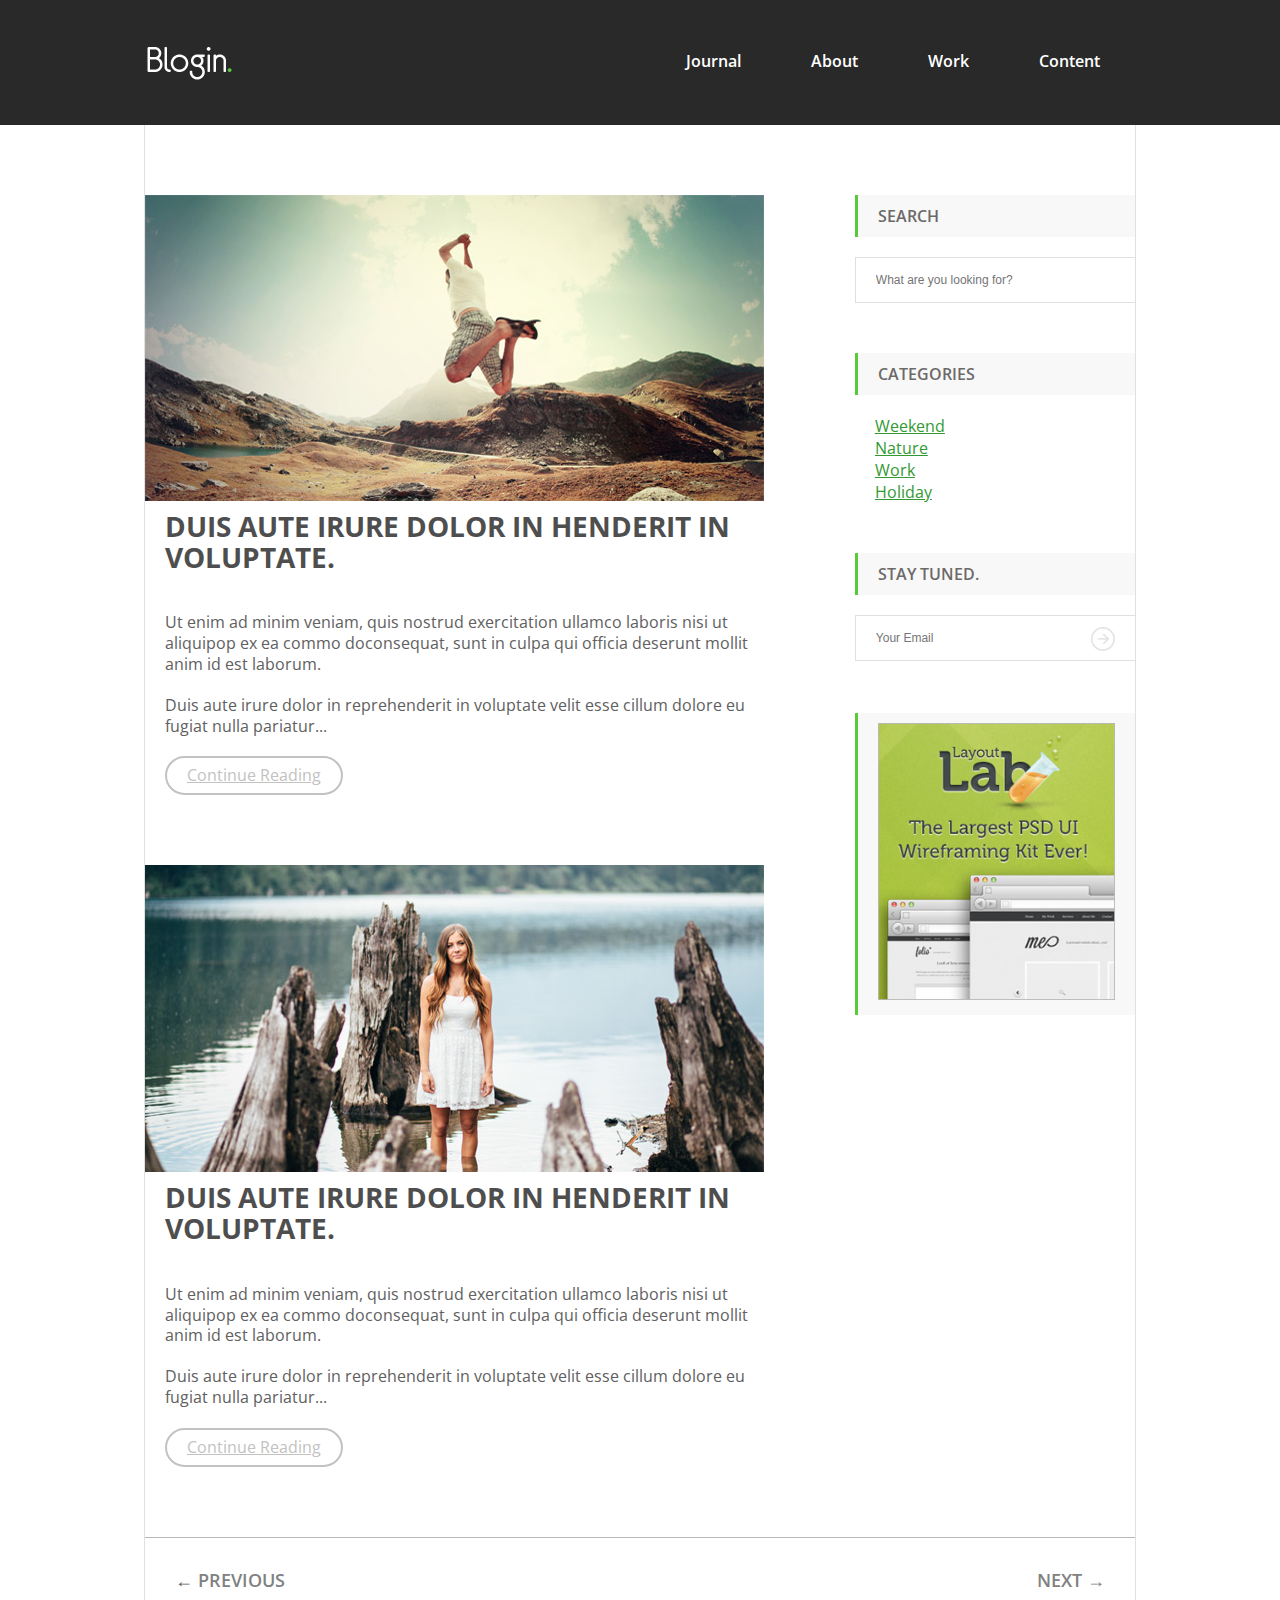
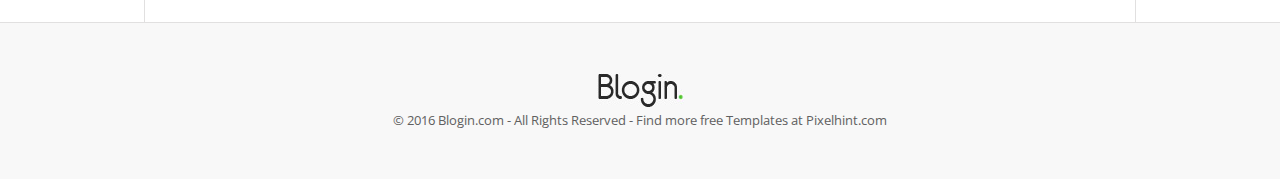
<file: index.html>
<!DOCTYPE html>
<html lang="en">

<head>
    <meta charset="UTF-8">
    <meta http-equiv="X-UA-Compatible" content="IE=edge">
    <meta name="viewport" content="width=, initial-scale=1.0">
    <link rel="stylesheet" type="text/css" href="reset.css">
    <link rel="stylesheet" type="text/css" href="2.css">
    <title>Blog</title>
</head>

<body>
<header>
    <div class="center-block-main">
        <a href="/"><img src="images/logo.jpg" class="logo"></a>
        <nav>
            <ul class="menu">
                <li><a href="#">Journal</a></li>
                <li><a href="#">About</a></li>
                <li><a href="#">Work</a></li>
                <li><a href="#">Content</a></li>
            </ul>
        </nav>
    </div>
</header>
<div class="center-block-main content" >
    <main>
        <article>
            <header>
                <img src="images/img1.jpg" alt="">
            </header>
            <h2> Duis aute irure dolor in henderit in voluptate.</h2>
            <p> Ut enim ad minim veniam, quis nostrud exercitation ullamco laboris nisi ut aliquipop ex ea commo
                doconsequat, sunt in culpa qui officia deserunt mollit anim id est laborum.
            </p>
            <p>Duis aute irure dolor in reprehenderit in voluptate velit esse cillum dolore eu fugiat nulla
                pariatur...
            </p>
            <p> <a href="/" class="more">Continue Reading </a></p>
        </article>
        <article>
            <header>
                <img src="images/img2.jpg" alt="">
            </header>
            <h2>Duis aute irure dolor in henderit in voluptate.</h2>
            <p> Ut enim ad minim veniam, quis nostrud exercitation ullamco laboris nisi ut aliquipop ex ea commo
                doconsequat, sunt in culpa qui officia deserunt mollit anim id est laborum.
            </p>
            <p>Duis aute irure dolor in reprehenderit in voluptate velit esse cillum dolore eu fugiat nulla
                pariatur...
            </p>
            <p> <a href="/" class="more">Continue Reading </a></p>
        </article>
    </main>
    <aside>
        <div class="widget">
            <h2>
                Search
            </h2>
            <form action="" method="get">
                <input type="search" class="search" placeholder="What are you looking for?">
            </form>
        </div>
        <div class="widget">
            <h2>
                categories
            </h2>
            <nav>
                <ul>
                    <li><a href="#">Weekend</a></li>
                    <li><a href="#">Nature</a></li>
                    <li><a href="#"> Work</a></li>
                    <li><a href="#">Holiday</a></li>

                </ul>
            </nav>
        </div>
        <div class="widget">
            <h2>
                Stay Tuned.
            </h2>
            <div class="subscribe">
                <form action="" method="get">
                    <input type="email" placeholder="Your Email" class="subscribe-input">
                    <input type="image" src="images/sbcr-btn.jpg" class="subscribe-image">
                </form>
            </div>

        </div>
        <div class="widget">
            <h2>
                <img src="images/banner.jpg" alt="banner">
            </h2>
        </div>
    </aside>
    <div class="clr"></div>
    <!--Класс clear был в reset css и он как-бы подводит черту после сфлоученых вдух колонок, и все после него уже располагается дольше внизу. Под всем-->
    <div class="pager clearfix">
        <!-- Добавляем еще один класс через пробел clerfix из reset css позволяет решать проблему сфлоучнных границ для элементов. И вот наш div обладает всеми свойствами класса pager и clearfix. Как бы без проблем можно написать хоть 10 классов через пробел-->
        <p class="previous-link">&larr; <a href="#">Previous</a></p>
        <p class="next-link"> <a href="#">Next &rarr;</a></p>
    </div>
</div>
<footer>
    <div class="center-block-main">
        <a href="/"><img src="images/logo-ftr.jpg" alt="/"></a>
        <p>&copy; 2016 Blogin.com  -  All Rights Reserved  -  Find more free Templates at Pixelhint.com </p>
    </div>
</footer>
</body>
</html>
</file>
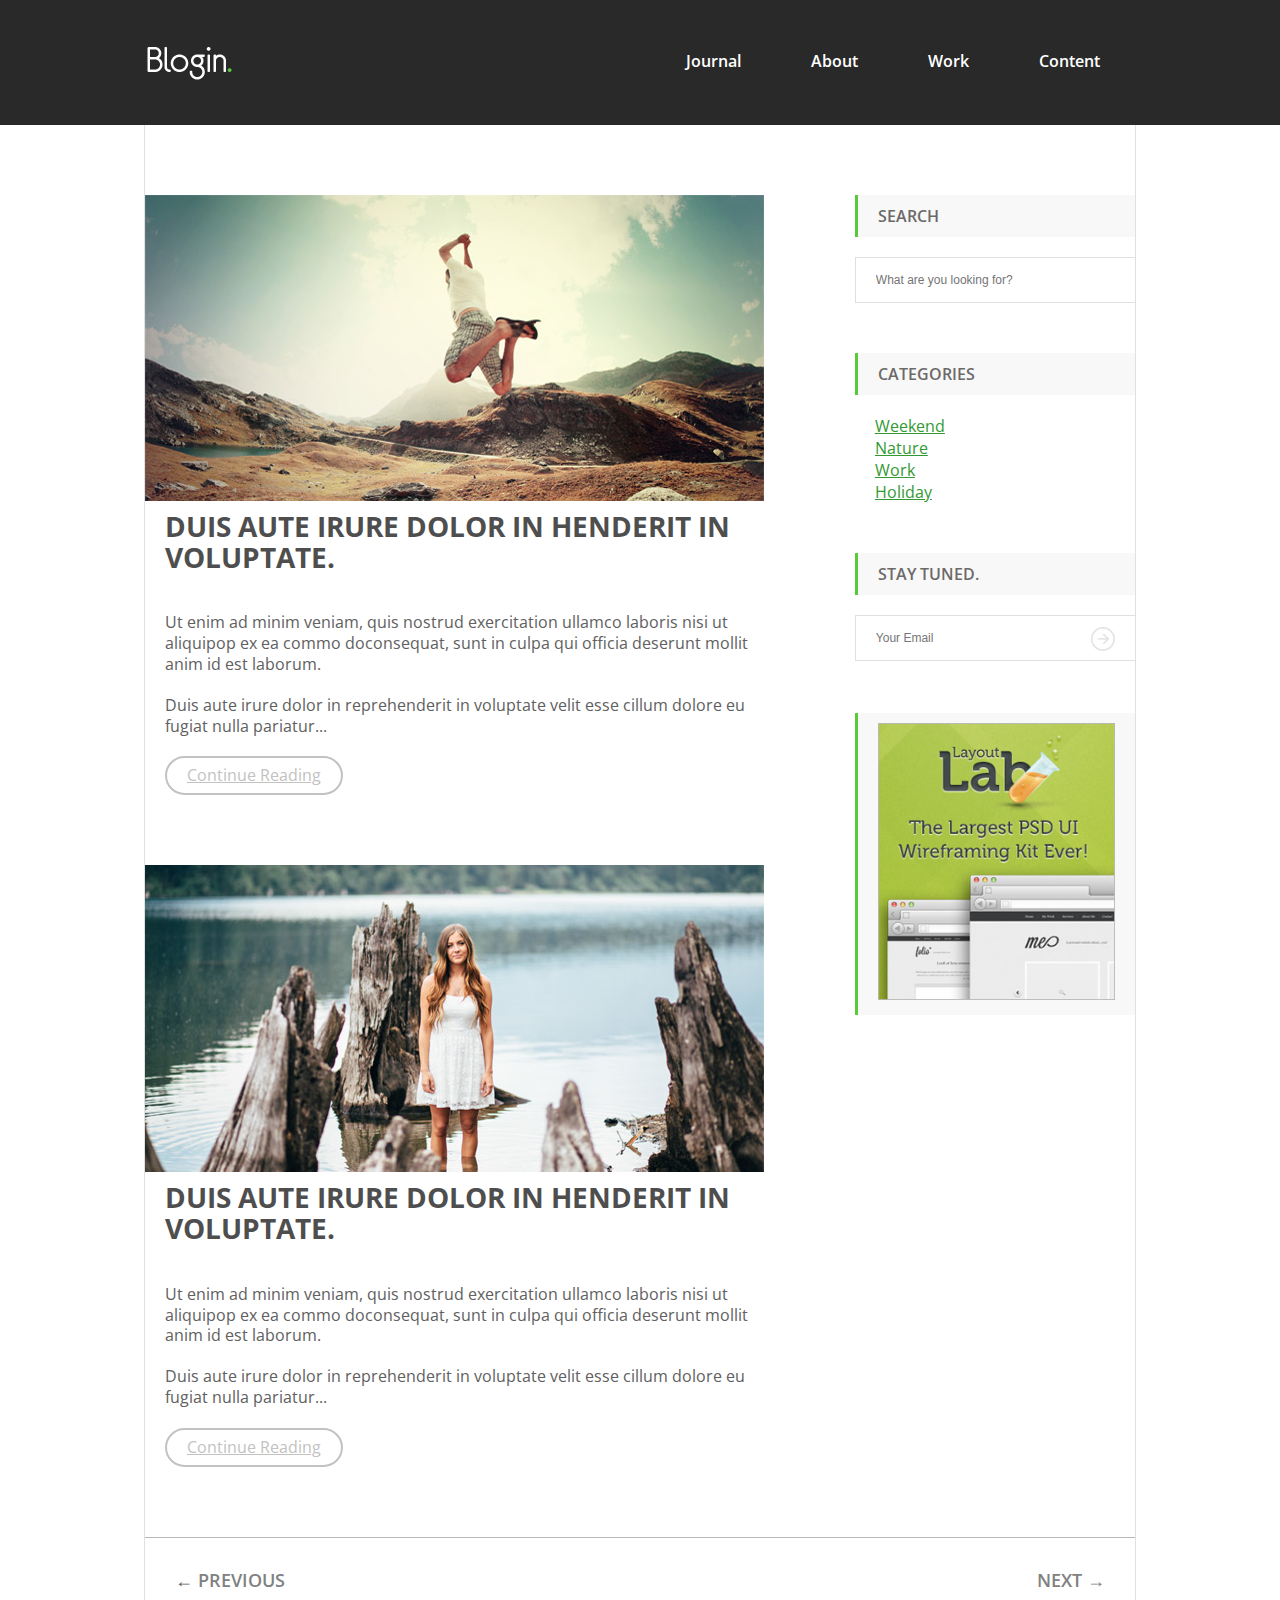
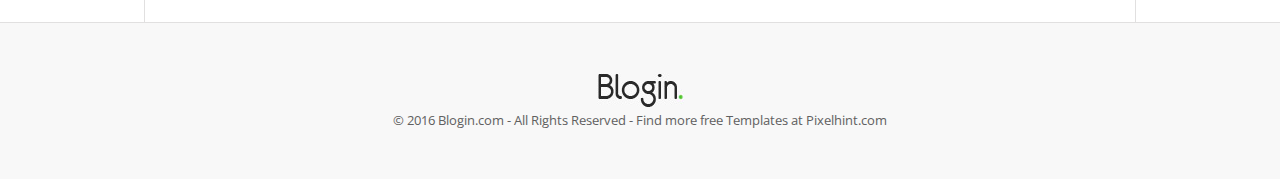
<file: 2.html>
<!DOCTYPE html>
<html lang="en">

<head>
    <meta charset="UTF-8">
    <meta http-equiv="X-UA-Compatible" content="IE=edge">
    <meta name="viewport" content="width=, initial-scale=1.0">
    <link rel="stylesheet" type="text/css" href="reset.css">
    <link rel="stylesheet" type="text/css" href="2.css">
    <title>Blog</title>
</head>

<body>

</body>
<header>
    <div class="center-block-main">
        <a href="/"><img src="images/logo.jpg" class="logo"></a>
        <nav>
            <ul class="menu">
                <li><a href="#">Journal</a></li>
                <li><a href="#">About</a></li>
                <li><a href="#">Work</a></li>
                <li><a href="#">Content</a></li>
            </ul>
        </nav>
    </div>
</header>
<div class="center-block-main content" >
    <main>
        <article>
            <header>
                <img src="images/img1.jpg" alt="">
            </header>
            <h2> Duis aute irure dolor in henderit in voluptate.</h2>
            <p> Ut enim ad minim veniam, quis nostrud exercitation ullamco laboris nisi ut aliquipop ex ea commo
                doconsequat, sunt in culpa qui officia deserunt mollit anim id est laborum.
            </p>
            <p>Duis aute irure dolor in reprehenderit in voluptate velit esse cillum dolore eu fugiat nulla
                pariatur...
            </p>
            <p> <a href="/" class="more">Continue Reading </a></p>
        </article>
        <article>
            <header>
                <img src="images/img2.jpg" alt="">
            </header>
            <h2>Duis aute irure dolor in henderit in voluptate.</h2>
            <p> Ut enim ad minim veniam, quis nostrud exercitation ullamco laboris nisi ut aliquipop ex ea commo
                doconsequat, sunt in culpa qui officia deserunt mollit anim id est laborum.
            </p>
            <p>Duis aute irure dolor in reprehenderit in voluptate velit esse cillum dolore eu fugiat nulla
                pariatur...
            </p>
            <p> <a href="/" class="more">Continue Reading </a></p>
        </article>
    </main>
    <aside>
        <div class="widget">
            <h2>
                Search
            </h2>
            <form action="" method="get">
                <input type="search" class="search" placeholder="What are you looking for?">
            </form>
        </div>
        <div class="widget">
            <h2>
                categories
            </h2>
            <nav>
                <ul>
                    <li><a href="#">Weekend</a></li>
                    <li><a href="#">Nature</a></li>
                    <li><a href="#"> Work</a></li>
                    <li><a href="#">Holiday</a></li>

                </ul>
            </nav>
        </div>
        <div class="widget">
            <h2>
                Stay Tuned.
            </h2>
            <div class="subscribe">
                <form action="" method="get">
                    <input type="email" placeholder="Your Email" class="subscribe-input">
                    <input type="image" src="images/sbcr-btn.jpg" class="subscribe-image">
                </form>
            </div>

        </div>
        <div class="widget">
            <h2>
                <img src="images/banner.jpg" alt="banner">
            </h2>
        </div>
    </aside>
    <div class="clr"></div>
    <!--Класс clear был в reset css и он как-бы подводит черту после сфлоученых вдух колонок, и все после него уже располагается дольше внизу. Под всем-->
    <div class="pager clearfix">
        <!-- Добавляем еще один класс через пробел clerfix из reset css позволяет решать проблему сфлоучнных границ для элементов. И вот наш div обладает всеми свойствами класса pager и clearfix. Как бы без проблем можно написать хоть 10 классов через пробел-->
        <p class="previous-link">&larr; <a href="#">Previous</a></p>
        <p class="next-link"> <a href="#">Next &rarr;</a></p>
    </div>
</div>
<footer>
    <div class="center-block-main">
        <a href="/"><img src="images/logo-ftr.jpg" alt="/"></a>
        <p>&copy; 2016 Blogin.com  -  All Rights Reserved  -  Find more free Templates at Pixelhint.com </p>
    </div>
</footer>

</html>
</file>
<file: 2.css>
@charset "UTF-8";
@import url("https://fonts.googleapis.com/css2?family=Open+Sans:wght@400;600&display=swap");
@media screen and (max-width: 768px) {
  header .logo {
    margin-top: 20px;
  }
  header .manu li a {
    padding: 25px 35px;
  }
  .center-block-main main {
    float: none;
    width: 100%;
    margin-top: 30px;
  }
  .center-block-main article > header img {
    width: 100%;
  }
  .center-block-main aside {
    float: none;
    width: 100%;
    margin-top: 70px;
  }
}
@media screen and (max-width: 620px) {
  .logo {
    float: none;
    margin: 10px auto;
    display: block;
  }
  .menu {
    float: none;
    width: 100%;
  }
  .menu li a {
    padding: 10px 35px;
  }
}
body {
  font-family: "Open Sans", sans-serif;
  color: #606060;
}
body header {
  background: #292929;
  overflow: hidden;
}
body header .center-block-main {
  max-width: 990px;
  margin: 0 auto;
}
body header .center-block-main .logo {
  float: left;
  margin-top: 45px;
}
body header .center-block-main .menu {
  float: right;
}
body header .center-block-main .menu li {
  float: left;
  font-weight: 600;
}
body header .center-block-main .menu li a {
  color: white;
  text-decoration: none;
  padding: 50px 35px;
  display: block;
  /* ссылка - строчный элемент. Для того, чтобы применились все paddings к ней, надо назначить display:block*/
  border-bottom: #292929 3px solid;
}
body header .center-block-main .menu li a:hover {
  color: #58c93a;
  border-bottom: #58c93a 3px solid;
}
body .center-block-main {
  max-width: 990px;
  margin: 0 auto;
}
body .center-block-main.content {
  border-right: 1px solid #e1e0e0;
  border-left: 1px solid #e1e0e0;
}
body .center-block-main main {
  float: left;
  margin-top: 70px;
  width: 62.5%;
}
body .center-block-main main article {
  margin-bottom: 70px;
}
body .center-block-main main article > header {
  font-size: 0;
  background: none;
  /*но лучше было бы просто в хедер основной добавить класс*/
  margin-bottom: 10px;
}
body .center-block-main main article h2 {
  font-size: 1.75em;
  /* 1 em = 16 шрифт*/
  font-weight: bold;
  text-transform: uppercase;
  /* все буквы большие*/
  line-height: 1.1;
  /* межстрочный интервал*/
  margin: 0px 0px 40px 20px;
  color: #4f4e4e;
}
body .center-block-main main article p {
  margin: 0 0 20px 20px;
  line-height: 1.3;
}
body .center-block-main main article a.more {
  border: 2px solid #c2c2c2;
  padding: 7px 20px;
  display: inline-block;
  border-radius: 20px;
  color: #c2c2c2;
  transition: all 0.1s linear;
}
body .center-block-main main article a.more:hover {
  color: #339933;
  border-color: #339933;
  text-decoration: none;
}
body .center-block-main aside {
  margin-top: 70px;
  float: right;
  width: 28.3%;
}
body .center-block-main aside .widget {
  margin-bottom: 50px;
  /* чтобы только к тегу нав в классе виджет*/
}
body .center-block-main aside .widget h2 {
  text-transform: uppercase;
  color: #6c6969;
  background: #f8f8f8;
  border-left: 3px solid #58c93a;
  padding: 10px 20px;
  font-weight: 600;
  margin-bottom: 20px;
}
body .center-block-main aside .widget .search {
  color: #b9b9b9;
  font-size: 0.75em;
  width: 100%;
  border: 1px solid #e1e0e0;
  padding: 15px 20px;
  border-right: none;
}
body .center-block-main aside .widget > nav {
  margin-left: 20px;
}
body .center-block-main aside .widget .subscribe {
  position: relative;
  width: 100%;
  height: 48px;
}
body .center-block-main aside .widget .subscribe-input {
  font-size: 0.75em;
  color: #b9b9b9;
  width: 100%;
  padding: 15px 50px 15px 20px;
  border: 1px solid #e1e0e0;
  box-sizing: border-box;
  /* для нашего блока ширина сразу включает и бордер и паддинг*/
  position: absolute;
  border-right: none;
}
body .center-block-main aside .widget .subscribe-image {
  position: absolute;
  right: 20px;
  top: 12px;
}
body .center-block-main .pager {
  border-top: 1px solid #b9b9b9;
  font-size: 1.125em;
  text-transform: uppercase;
  font-weight: 600;
  padding: 30px;
}
body .center-block-main .pager a {
  color: #818181;
  text-decoration: none;
}
body .center-block-main .pager a:hover {
  text-decoration: underline;
}
body .center-block-main .pager .previous-link {
  float: left;
}
body .center-block-main .pager .next-link {
  float: right;
}
body footer {
  background: #f8f8f8;
  border-top: 1px solid #e1e0e0;
  text-align: center;
  font-size: 0.8125em;
  padding: 50px 0;
}
body footer img {
  margin-bottom: 20px auto;
}/*# sourceMappingURL=2.css.map */
</file>
